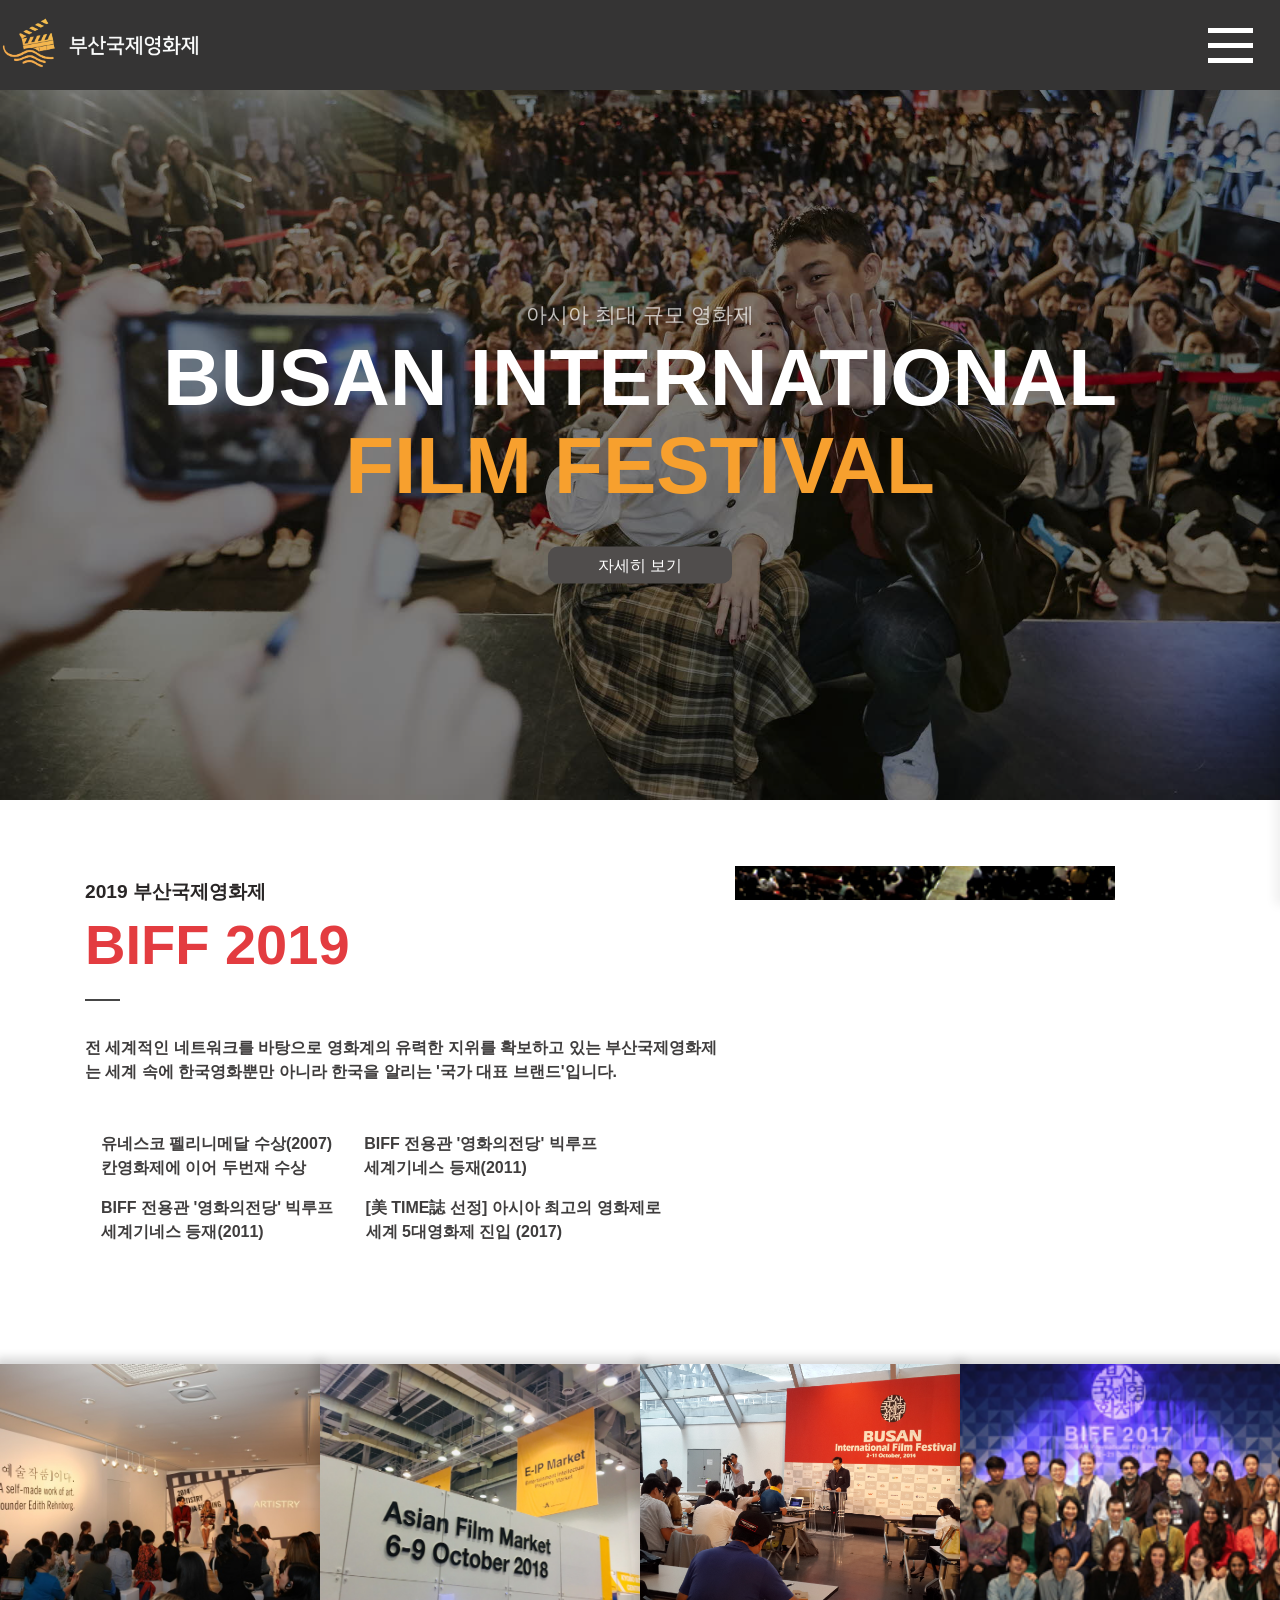
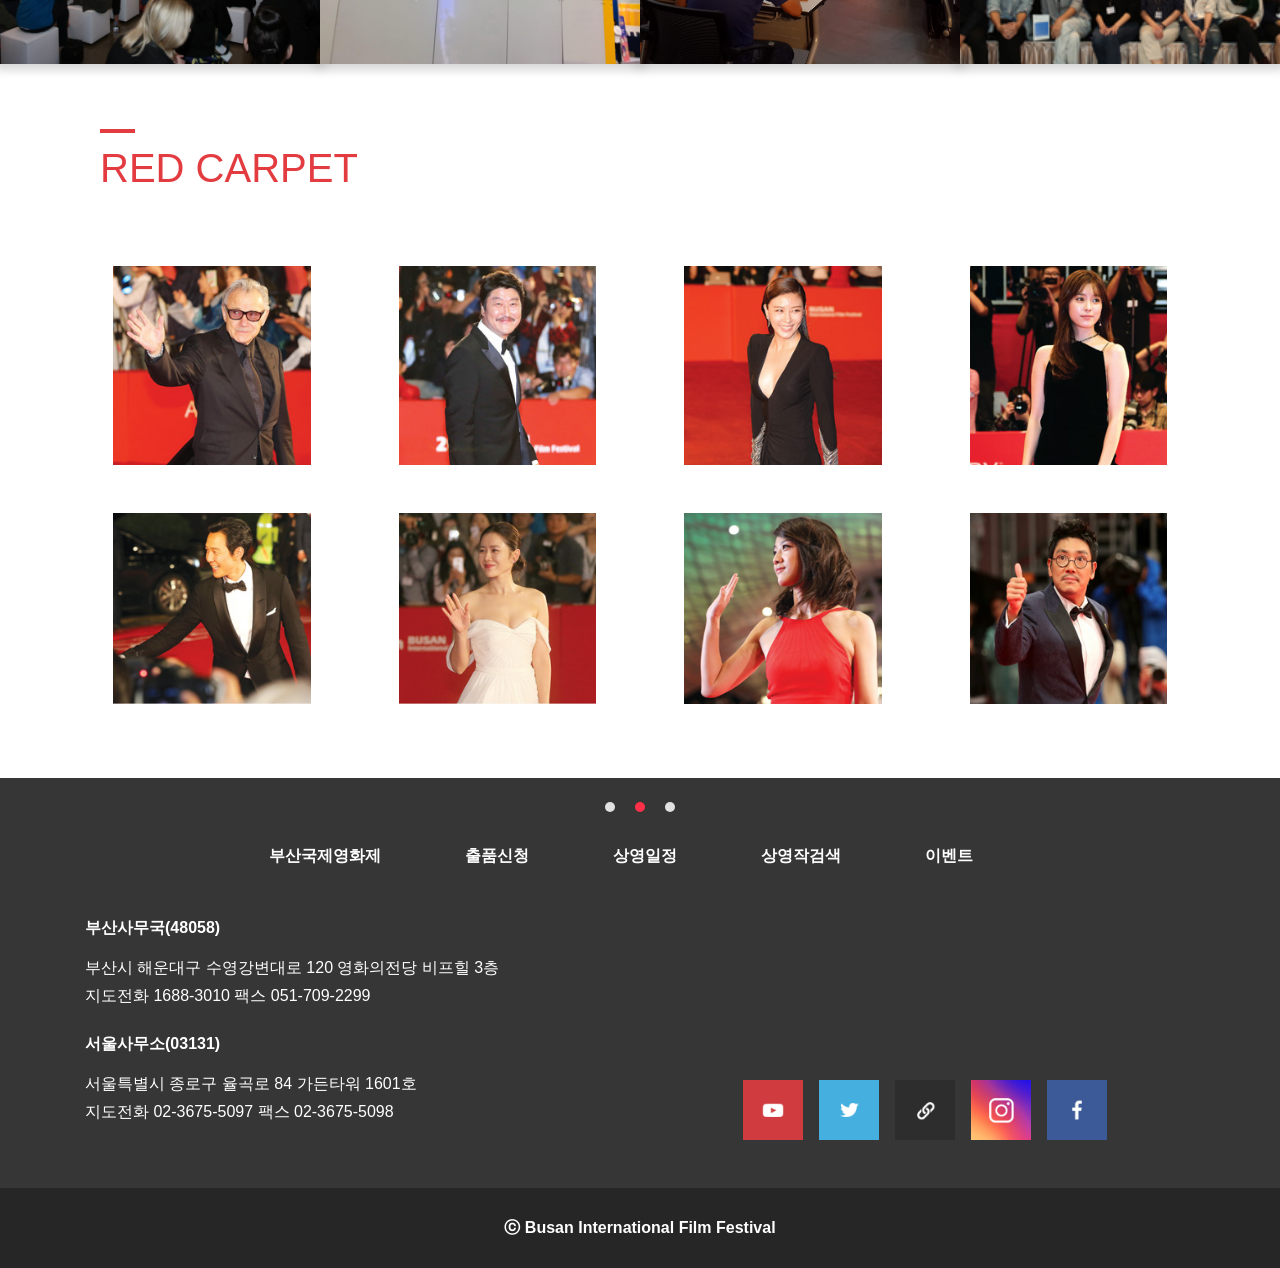
<file: index.html>
<!DOCTYPE html>
<html lang="en">
<head>
    <meta charset="UTF-8">
    <meta name="viewport" content="width=device-width, initial-scale=1.0">
    <meta http-equiv="X-UA-Compatible" content="ie=edge">
    <title>BIFF2019 | 부산국제영화제</title>
    <script src="js/jquery-3.4.1.min.js"></script>
    <link rel="stylesheet" href="bootstrap/css/bootstrap.min.css">
    <script src="bootstrap/js/bootstrap.min.js"></script>
    <link rel="stylesheet" href="css/common.css">

    <link rel="stylesheet" href="css/main.css">
    
</head>
<body>
    <input type="checkbox" hidden id="aside-key">
    <div id="visual">
        <div class="images">
            <div class="item image-1"></div>
            <div class="item image-2"></div>
            <div class="item image-3"></div>
            <div class="item image-1"></div>
            <div class="black-out"></div>
        </div>
        <div class="contents text-center">
            <h5 class="text-white">아시아 최대 규모 영화제</h5>
            <h1 class="text-white">BUSAN INTERNATIONAL</h1>
            <h1 class="text-orange mb-5">FILM FESTIVAL</h1>
            <a href="#biff-2019" class="gradient-btn mt-5"><span>자세히 보기</span></a>
        </div>
        <header>
            <div class="inline py-3 d-flex">
                <a href="index.html"><img src="images/Hlogo.png" alt="#" class="logo" height="55"></a>
                <div id="main-nav" class="mt-3">
                    <div class="item active">
                        <a href="index.html">
                            부산국제영화제
                            <svg xmlns="http://www.w3.org/2000/svg" viewBox="0 0 448 512"><path d="M207.029 381.476L12.686 187.132c-9.373-9.373-9.373-24.569 0-33.941l22.667-22.667c9.357-9.357 24.522-9.375 33.901-.04L224 284.505l154.745-154.021c9.379-9.335 24.544-9.317 33.901.04l22.667 22.667c9.373 9.373 9.373 24.569 0 33.941L240.971 381.476c-9.373 9.372-24.569 9.372-33.942 0z"/></svg>
                        </a>
                        <div class="list list-1">
                            <div class="item"><a href="sub1.html">개최개요</a></div>
                            <div class="item"><a href="sub2.html">행사안내</a></div>
                        </div>
                    </div>
                    <div class="item"><a href="#">출품신청</a></div>
                    <div class="item"><a href="#">상영일정</a></div>
                    <div class="item"><a href="#">상영작검색</a></div>
                    <div class="item">
                        <a href="#">
                            이벤트
                            <svg xmlns="http://www.w3.org/2000/svg" viewBox="0 0 448 512"><path d="M207.029 381.476L12.686 187.132c-9.373-9.373-9.373-24.569 0-33.941l22.667-22.667c9.357-9.357 24.522-9.375 33.901-.04L224 284.505l154.745-154.021c9.379-9.335 24.544-9.317 33.901.04l22.667 22.667c9.373 9.373 9.373 24.569 0 33.941L240.971 381.476c-9.373 9.372-24.569 9.372-33.942 0z"/></svg>
                        </a>
                        <div class="list list-2">
                            <div class="item"><a href="#">영화티저 콘테스트</a></div>
                            <div class="item"><a href="participate.html">콘테스트 참여하기</a></div>
                        </div>
                    </div>       
                    <div class="active-item"></div>             
                </div>
                <div id="sub-nav" class="mt-3">
                    <div class="item">
                        <a href="#">로그인</a>
                    </div>
                    <div class="item">
                        <a href="#">로그아웃</a>
                    </div>
                </div>
                <label id="hamberger" for="aside-key">
                    <span class="rect-1"></span>
                    <span class="rect-2"></span>
                    <span class="rect-3"></span>
                </label>
            </div>
        </header>
    </div>
    <aside>
        <div class="list d-flex flex-column px-4">
            <div class="item">
                <a href="index.html">
                    부산국제영화제
                    <svg xmlns="http://www.w3.org/2000/svg" viewBox="0 0 448 512"><path d="M207.029 381.476L12.686 187.132c-9.373-9.373-9.373-24.569 0-33.941l22.667-22.667c9.357-9.357 24.522-9.375 33.901-.04L224 284.505l154.745-154.021c9.379-9.335 24.544-9.317 33.901.04l22.667 22.667c9.373 9.373 9.373 24.569 0 33.941L240.971 381.476c-9.373 9.372-24.569 9.372-33.942 0z"/></svg>
                </a>
                <div class="sub-list ml-3 mt-2">
                    <div class="item mt-3"><a href="sub1.html">개최개요</a></div>
                    <div class="item mt-3"><a href="sub2.html">행사안내</a></div>
                </div>
            </div>
            <div class="item mt-3"><a href="#">출품신청</a></div>
            <div class="item mt-3"><a href="#">상영일정</a></div>
            <div class="item mt-3"><a href="#">상영작검색</a></div>
            <div class="item mt-3">
                <a href="#">
                    이벤트
                    <svg xmlns="http://www.w3.org/2000/svg" viewBox="0 0 448 512"><path d="M207.029 381.476L12.686 187.132c-9.373-9.373-9.373-24.569 0-33.941l22.667-22.667c9.357-9.357 24.522-9.375 33.901-.04L224 284.505l154.745-154.021c9.379-9.335 24.544-9.317 33.901.04l22.667 22.667c9.373 9.373 9.373 24.569 0 33.941L240.971 381.476c-9.373 9.372-24.569 9.372-33.942 0z"/></svg>
                </a>
                <div class="sub-list ml-3 mt-2">
                    <div class="item mt-3"><a href="#">영화티저 콘테스트</a></div>
                    <div class="item mt-3"><a href="participate.html">콘테스트 참여하기</a></div>
                </div>
            </div>
        </div>
    </aside>

    <div id="biff-2019" class="container">
        <div class="row padding">
            <div class="section-header col-lg-7 col-md-12">
                <h5>2019 부산국제영화제</h5>
                <h1>BIFF 2019</h1>
            </div>
            <section id="biff-2019-section" class="col-lg-7 col-md-12">
                <p class="font-weight-bold mb-5">전 세계적인 네트워크를 바탕으로 영화계의 유력한 지위를 확보하고 있는 부산국제영화제는 세계 속에 한국영화뿐만 아니라 한국을 알리는 '국가 대표 브랜드'입니다.</p>
                <div class="list">
                    <p class="mx-3 china-font font-weight-bold">유네스코 펠리니메달 수상(2007)<br>
                        칸영화제에 이어 두번재 수상</p>
                    <p class="mx-3 china-font font-weight-bold">BIFF 전용관 '영화의전당' 빅루프<br>
                        세계기네스 등재(2011)</p>
                    <p class="mx-3 china-font font-weight-bold">BIFF 전용관 '영화의전당' 빅루프<br>
                        세계기네스 등재(2011)</p>
                    <p class="mx-3 china-font font-weight-bold">[美 TIME誌 선정] 아시아 최고의 영화제로<br>
                        세계 5대영화제 진입 (2017)</p>
                </div>
            </section>
            <div id="biff-2019-img" class="col-lg-4 col-md-12 float-right mb-5">
            </div>
        </div>
    </div>

    <div id="biff-news" class="container-fluid">
        <div class="row text-center">
            <div class="image img-1 col-md-3">
                <div class="text">
                    <b>2019.6.15</b>
                    <p class="mt-2">2019 아시아영화아카데미(AFA)<br>
                        본격적인 시작!</p>
                </div>
            </div>
            <div class="image img-2 col-md-3">
                <div class="text">
                    <b>2019.6.14</b>
                    <p class="mt-2">제23회 부산국제영화제 필리핀 특별전<br>
                        전시회 개최 및 주요 게스트 발표</p>
                </div>
            </div>
            <div class="image img-3 col-md-3">
                <div class="text">
                    <b>2019.6.13</b>
                    <p class="mt-2">지석영화연구소(가칭) 설립과<br>
                        다큐멘터리 ‘지석’ 제작발표회 개최</p>
                </div>
            </div>
            <div class="image img-4 col-md-3">
                <div class="text">
                    <b>2019.6.12</b>
                    <p class="mt-2">제23회 부산국제영화제<br>비전의 밤 시상 작품 발표</p>
                </div>
            </div>
        </div>
    </div>

    <div id="red-carpet" class="container">

        <div class="padding">
            <div class="section-title">
                <h1>RED CARPET</h1>
            </div>
            <div class="row justify-content-between px-4">
                <img src="images/red-carpet1.png" alt="red-carpet" class="col-md-2-5 col-sm-12 mx-1 my-4">
                <img src="images/red-carpet2.png" alt="red-carpet" class="col-md-2-5 col-sm-12 mx-1 my-4">
                <img src="images/red-carpet3.png" alt="red-carpet" class="col-md-2-5 col-sm-12 mx-1 my-4">
                <img src="images/red-carpet4.png" alt="red-carpet" class="col-md-2-5 col-sm-12 mx-1 my-4">
                <img src="images/red-carpet5.png" alt="red-carpet" class="col-md-2-5 col-sm-12 mx-1 my-4">
                <img src="images/red-carpet6.png" alt="red-carpet" class="col-md-2-5 col-sm-12 mx-1 my-4">
                <img src="images/red-carpet7.png" alt="red-carpet" class="col-md-2-5 col-sm-12 mx-1 my-4">
                <img src="images/red-carpet8.png" alt="red-carpet" class="col-md-2-5 col-sm-12 mx-1 my-4">
            </div>
        </div>
    </div>

    <footer>
        <div class="container">
            <div class="row">
                <div class="col-12 mt-4 mb-2 d-flex justify-content-center align-items-center">
                    <span class="design-circle"></span>
                    <span class="design-circle active"></span>
                    <span class="design-circle"></span>
                </div>
            </div>
            <div class="row justify-content-center mt-4 mr-md-4">
                <div class="col-md-8 col-sm-12 d-flex justify-content-between align-items-center">
                    <a href="#" class="text-white font-weight-bold">부산국제영화제</a>
                    <a href="#" class="text-white font-weight-bold">출품신청</a>
                    <a href="#" class="text-white font-weight-bold">상영일정</a>
                    <a href="#" class="text-white font-weight-bold">상영작검색</a>
                    <a href="#" class="text-white font-weight-bold">이벤트</a>
                </div>
            </div>
            <div class="row my-5">
                <div class="col-md-6 d-flex flex-column">
                    <div class="item">
                        <b>부산사무국(48058)</b>
                        <p class="mt-3 mb-1">부산시 해운대구 수영강변대로 120 영화의전당 비프힐 3층</p>
                        <p>지도전화 1688-3010  팩스 051-709-2299</p>
                    </div>
                    <div class="item mt-2">
                        <b>서울사무소(03131)</b>
                        <p class="mt-3 mb-1">서울특별시 종로구 율곡로 84 가든타워 1601호</p class="mt-3">
                        <p>지도전화 02-3675-5097  팩스 02-3675-5098</p>
                    </div>
                </div>
                <div class="col-md-6 d-flex flex-row-reverse align-items-end mt-4 justify-content-center">
                    <img src="images/sns_i_facebook.png" alt="sns-icon" width="60" height="60" class="sns-icon mx-2">
                    <img src="images/sns_i_instagram.png" alt="sns-icon" width="60" height="60" class="sns-icon mx-2">
                    <img src="images/sns_i_link.png" alt="sns-icon" width="60" height="60" class="sns-icon mx-2">
                    <img src="images/sns_i_twitter.png" alt="sns-icon" width="60" height="60" class="sns-icon mx-2">
                    <img src="images/sns_i_youtube.png" alt="sns-icon" width="60" height="60" class="sns-icon mx-2">
                </div>
            </div>
        </div>
        <div id="copyright">
            <p class="text-center text-white font-weight-bold">ⓒ Busan International Film Festival</p>
        </div>
    </footer>
</body>
</html>
</file>
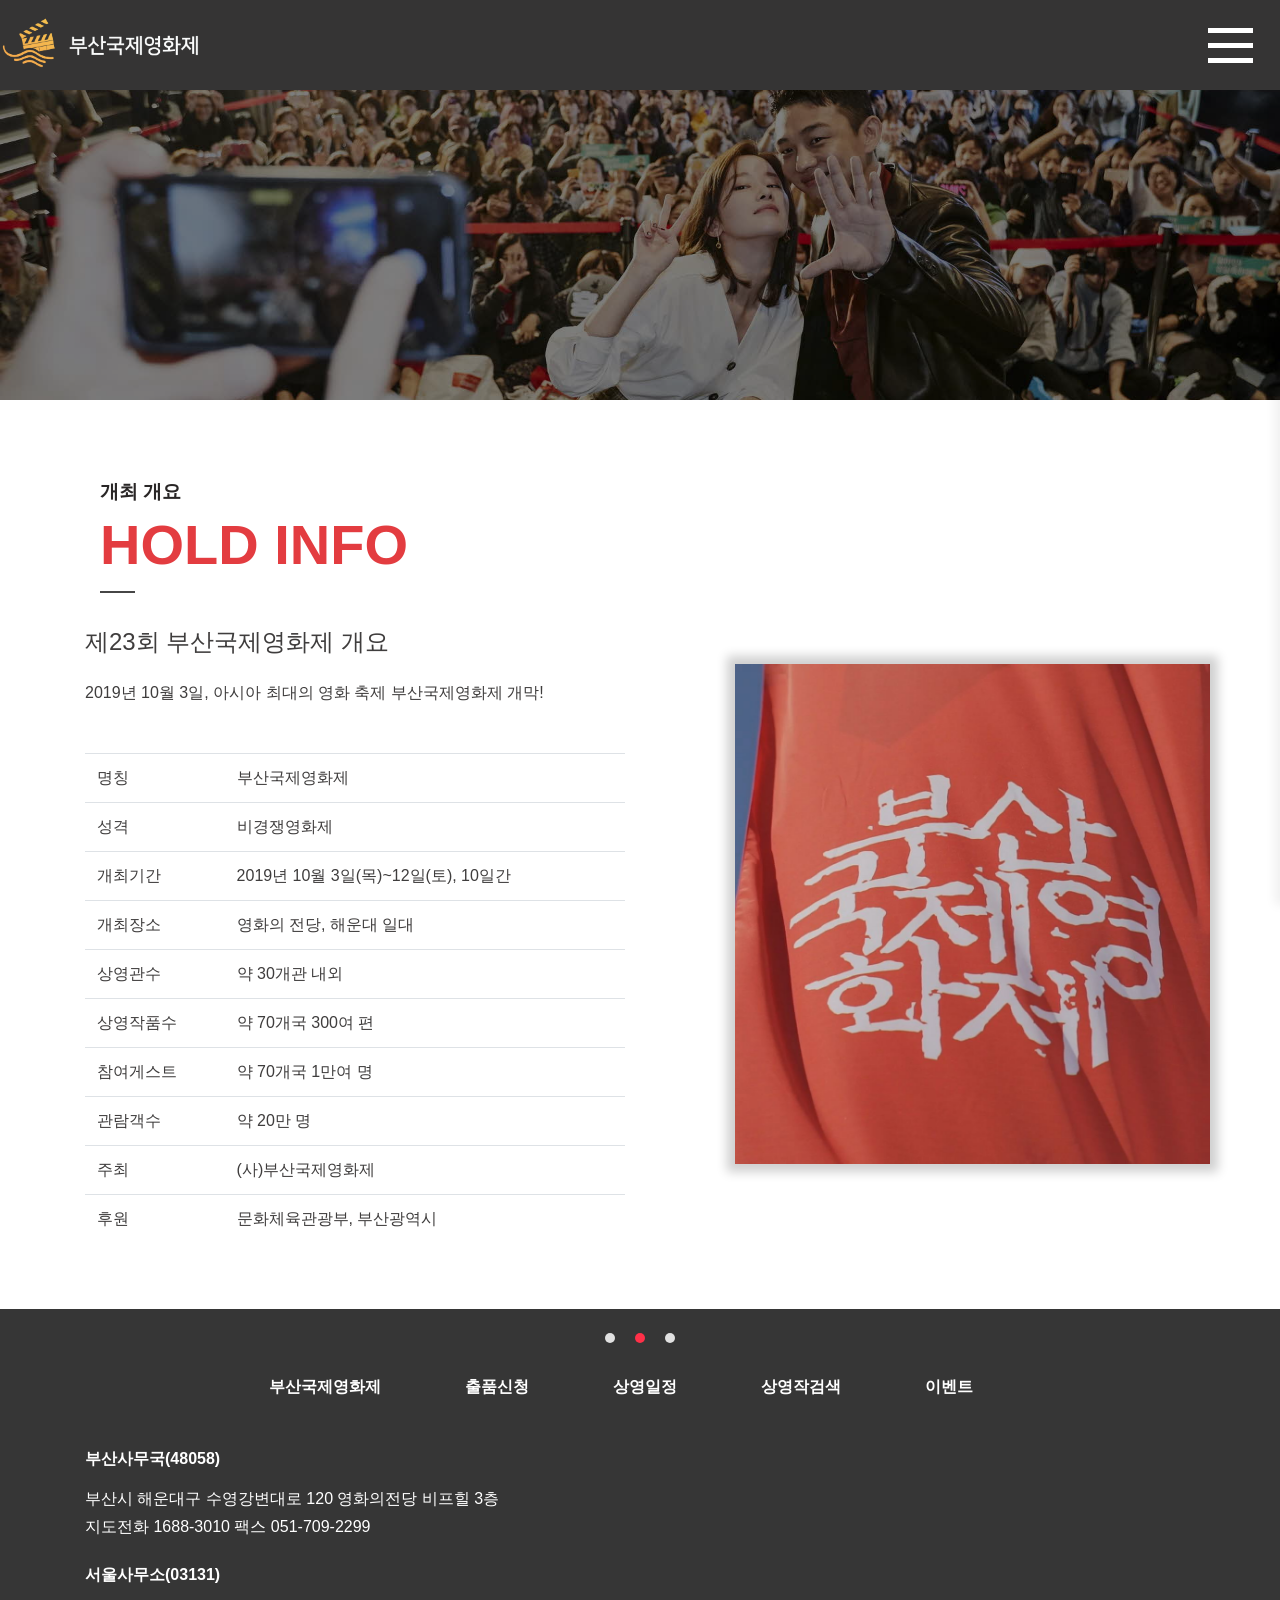
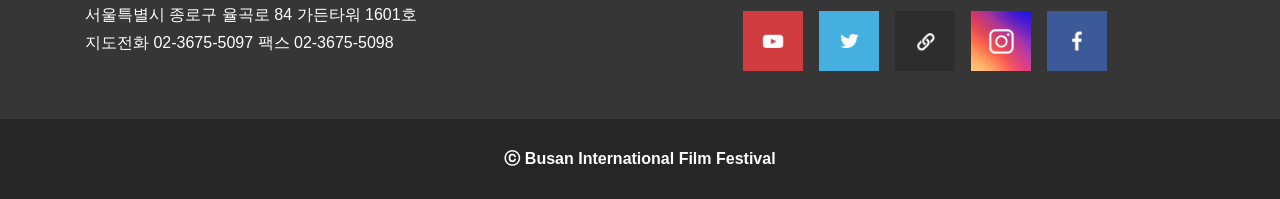
<file: sub1.html>
<!DOCTYPE html>
<html lang="en">
<head>
    <meta charset="UTF-8">
    <meta name="viewport" content="width=device-width, initial-scale=1.0">
    <meta http-equiv="X-UA-Compatible" content="ie=edge">
    <title>BIFF2019 | 부산국제영화제</title>
    <script src="js/jquery-3.4.1.min.js"></script>
    <link rel="stylesheet" href="bootstrap/css/bootstrap.min.css">
    <script src="bootstrap/js/bootstrap.min.js"></script>
    <link rel="stylesheet" href="css/common.css">

    <link rel="stylesheet" href="css/hold-info.css">
</head>
<body>
    <input type="checkbox" hidden id="aside-key">
    <div id="visual" class="sub">
        <div class="images">
            <div class="item image-1"></div>
            <div class="item image-2"></div>
            <div class="item image-3"></div>
            <div class="item image-1"></div>
            <div class="black-out"></div>
        </div>
        <header>
            <div class="inline py-3 d-flex">
                <a href="index.html"><img src="images/Hlogo.png" alt="#" class="logo" height="55"></a>
                <div id="main-nav" class="mt-3">
                    <div class="item active">
                        <a href="index.html">
                            부산국제영화제
                            <svg xmlns="http://www.w3.org/2000/svg" viewBox="0 0 448 512"><path d="M207.029 381.476L12.686 187.132c-9.373-9.373-9.373-24.569 0-33.941l22.667-22.667c9.357-9.357 24.522-9.375 33.901-.04L224 284.505l154.745-154.021c9.379-9.335 24.544-9.317 33.901.04l22.667 22.667c9.373 9.373 9.373 24.569 0 33.941L240.971 381.476c-9.373 9.372-24.569 9.372-33.942 0z"/></svg>
                        </a>
                        <div class="list list-1">
                            <div class="item"><a href="sub1.html">개최개요</a></div>
                            <div class="item"><a href="sub2.html">행사안내</a></div>
                        </div>
                    </div>
                    <div class="item"><a href="#">출품신청</a></div>
                    <div class="item"><a href="#">상영일정</a></div>
                    <div class="item"><a href="#">상영작검색</a></div>
                    <div class="item">
                        <a href="#">
                            이벤트
                            <svg xmlns="http://www.w3.org/2000/svg" viewBox="0 0 448 512"><path d="M207.029 381.476L12.686 187.132c-9.373-9.373-9.373-24.569 0-33.941l22.667-22.667c9.357-9.357 24.522-9.375 33.901-.04L224 284.505l154.745-154.021c9.379-9.335 24.544-9.317 33.901.04l22.667 22.667c9.373 9.373 9.373 24.569 0 33.941L240.971 381.476c-9.373 9.372-24.569 9.372-33.942 0z"/></svg>
                        </a>
                        <div class="list list-2">
                            <div class="item"><a href="#">영화티저 콘테스트</a></div>
                            <div class="item"><a href="participate.html">콘테스트 참여하기</a></div>
                        </div>
                    </div>       
                    <div class="active-item"></div>             
                </div>
                <div id="sub-nav" class="mt-3">
                    <div class="item">
                        <a href="#">로그인</a>
                    </div>
                    <div class="item">
                        <a href="#">로그아웃</a>
                    </div>
                </div>
                <label id="hamberger" for="aside-key">
                    <span class="rect-1"></span>
                    <span class="rect-2"></span>
                    <span class="rect-3"></span>
                </label>
            </div>
        </header>
    </div>
    <aside>
        <div class="list d-flex flex-column px-4">
            <div class="item">
                <a href="index.html">
                    부산국제영화제
                    <svg xmlns="http://www.w3.org/2000/svg" viewBox="0 0 448 512"><path d="M207.029 381.476L12.686 187.132c-9.373-9.373-9.373-24.569 0-33.941l22.667-22.667c9.357-9.357 24.522-9.375 33.901-.04L224 284.505l154.745-154.021c9.379-9.335 24.544-9.317 33.901.04l22.667 22.667c9.373 9.373 9.373 24.569 0 33.941L240.971 381.476c-9.373 9.372-24.569 9.372-33.942 0z"/></svg>
                </a>
                <div class="sub-list ml-3 mt-2">
                    <div class="item mt-3"><a href="sub1.html">개최개요</a></div>
                    <div class="item mt-3"><a href="sub2.html">행사안내</a></div>
                </div>
            </div>
            <div class="item mt-3"><a href="#">출품신청</a></div>
            <div class="item mt-3"><a href="#">상영일정</a></div>
            <div class="item mt-3"><a href="#">상영작검색</a></div>
            <div class="item mt-3">
                <a href="#">
                    이벤트
                    <svg xmlns="http://www.w3.org/2000/svg" viewBox="0 0 448 512"><path d="M207.029 381.476L12.686 187.132c-9.373-9.373-9.373-24.569 0-33.941l22.667-22.667c9.357-9.357 24.522-9.375 33.901-.04L224 284.505l154.745-154.021c9.379-9.335 24.544-9.317 33.901.04l22.667 22.667c9.373 9.373 9.373 24.569 0 33.941L240.971 381.476c-9.373 9.372-24.569 9.372-33.942 0z"/></svg>
                </a>
                <div class="sub-list ml-3 mt-2">
                    <div class="item mt-3"><a href="#">영화티저 콘테스트</a></div>
                    <div class="item mt-3"><a href="participate.html">콘테스트 참여하기</a></div>
                </div>
            </div>
        </div>
    </aside>

    <div class="container">
        <div class="padding">
            <div class="row justify-content-between align-items-center">
                <div class="col-md-7 col-sm-12">
                    <div class="section-header">
                        <h5>개최 개요</h5>
                        <h1>HOLD INFO</h1>
                    </div>
                </div>
                <div id="hold-info-contents" class="col-sm-12 col-md-6">
                    <h4>제23회 부산국제영화제 개요</h4>
                    <p class="d-block mt-4">2019년 10월 3일, 아시아 최대의 영화 축제 부산국제영화제 개막!</p>
                    <table class="table mt-5">
                        <tbody>
                            <tr>
                                <td>명칭</td>
                                <td>부산국제영화제</td>
                            </tr>
                            <tr>
                                <td>성격</td>
                                <td>비경쟁영화제</td>
                            </tr>
                            <tr>
                                <td>개최기간</td>
                                <td>2019년 10월 3일(목)~12일(토), 10일간</td>
                            </tr>
                            <tr>
                                <td>개최장소</td>
                                <td>영화의 전당, 해운대 일대</td>
                            </tr>
                            <tr>
                                <td>상영관수</td>
                                <td>약 30개관 내외</td>
                            </tr>
                            <tr>
                                <td>상영작품수</td>
                                <td>약 70개국 300여 편</td>
                            </tr>
                            <tr>
                                <td>참여게스트</td>
                                <td>약 70개국 1만여 명</td>
                            </tr>
                            <tr>
                                <td>관람객수</td>
                                <td>약 20만 명</td>
                            </tr>
                            <tr>
                                <td>주최</td>
                                <td>(사)부산국제영화제</td>
                            </tr>
                            <tr>
                                <td>후원</td>
                                <td>문화체육관광부, 부산광역시</td>
                            </tr>
                        </tbody>
                    </table>
                </div>
                <div id="hold-info-img" class="col-md-5 col-sm-12"></div>
            </div>
        </div>
    </div>

    <footer>
        <div class="container">
            <div class="row">
                <div class="col-12 mt-4 mb-2 d-flex justify-content-center align-items-center">
                    <span class="design-circle"></span>
                    <span class="design-circle active"></span>
                    <span class="design-circle"></span>
                </div>
            </div>
            <div class="row justify-content-center mt-4 mr-md-4">
                <div class="col-md-8 col-sm-12 d-flex justify-content-between align-items-center">
                    <a href="#" class="text-white font-weight-bold">부산국제영화제</a>
                    <a href="#" class="text-white font-weight-bold">출품신청</a>
                    <a href="#" class="text-white font-weight-bold">상영일정</a>
                    <a href="#" class="text-white font-weight-bold">상영작검색</a>
                    <a href="#" class="text-white font-weight-bold">이벤트</a>
                </div>
            </div>
            <div class="row my-5">
                <div class="col-md-6 d-flex flex-column">
                    <div class="item">
                        <b>부산사무국(48058)</b>
                        <p class="mt-3 mb-1">부산시 해운대구 수영강변대로 120 영화의전당 비프힐 3층</p>
                        <p>지도전화 1688-3010  팩스 051-709-2299</p>
                    </div>
                    <div class="item mt-2">
                        <b>서울사무소(03131)</b>
                        <p class="mt-3 mb-1">서울특별시 종로구 율곡로 84 가든타워 1601호</p class="mt-3">
                        <p>지도전화 02-3675-5097  팩스 02-3675-5098</p>
                    </div>
                </div>
                <div class="col-md-6 d-flex flex-row-reverse align-items-end mt-4 justify-content-center">
                    <img src="images/sns_i_facebook.png" alt="sns-icon" width="60" height="60" class="sns-icon mx-2">
                    <img src="images/sns_i_instagram.png" alt="sns-icon" width="60" height="60" class="sns-icon mx-2">
                    <img src="images/sns_i_link.png" alt="sns-icon" width="60" height="60" class="sns-icon mx-2">
                    <img src="images/sns_i_twitter.png" alt="sns-icon" width="60" height="60" class="sns-icon mx-2">
                    <img src="images/sns_i_youtube.png" alt="sns-icon" width="60" height="60" class="sns-icon mx-2">
                </div>
            </div>
        </div>
        <div id="copyright">
            <p class="text-center text-white font-weight-bold">ⓒ Busan International Film Festival</p>
        </div>
    </footer>
</body>
</html>
</file>
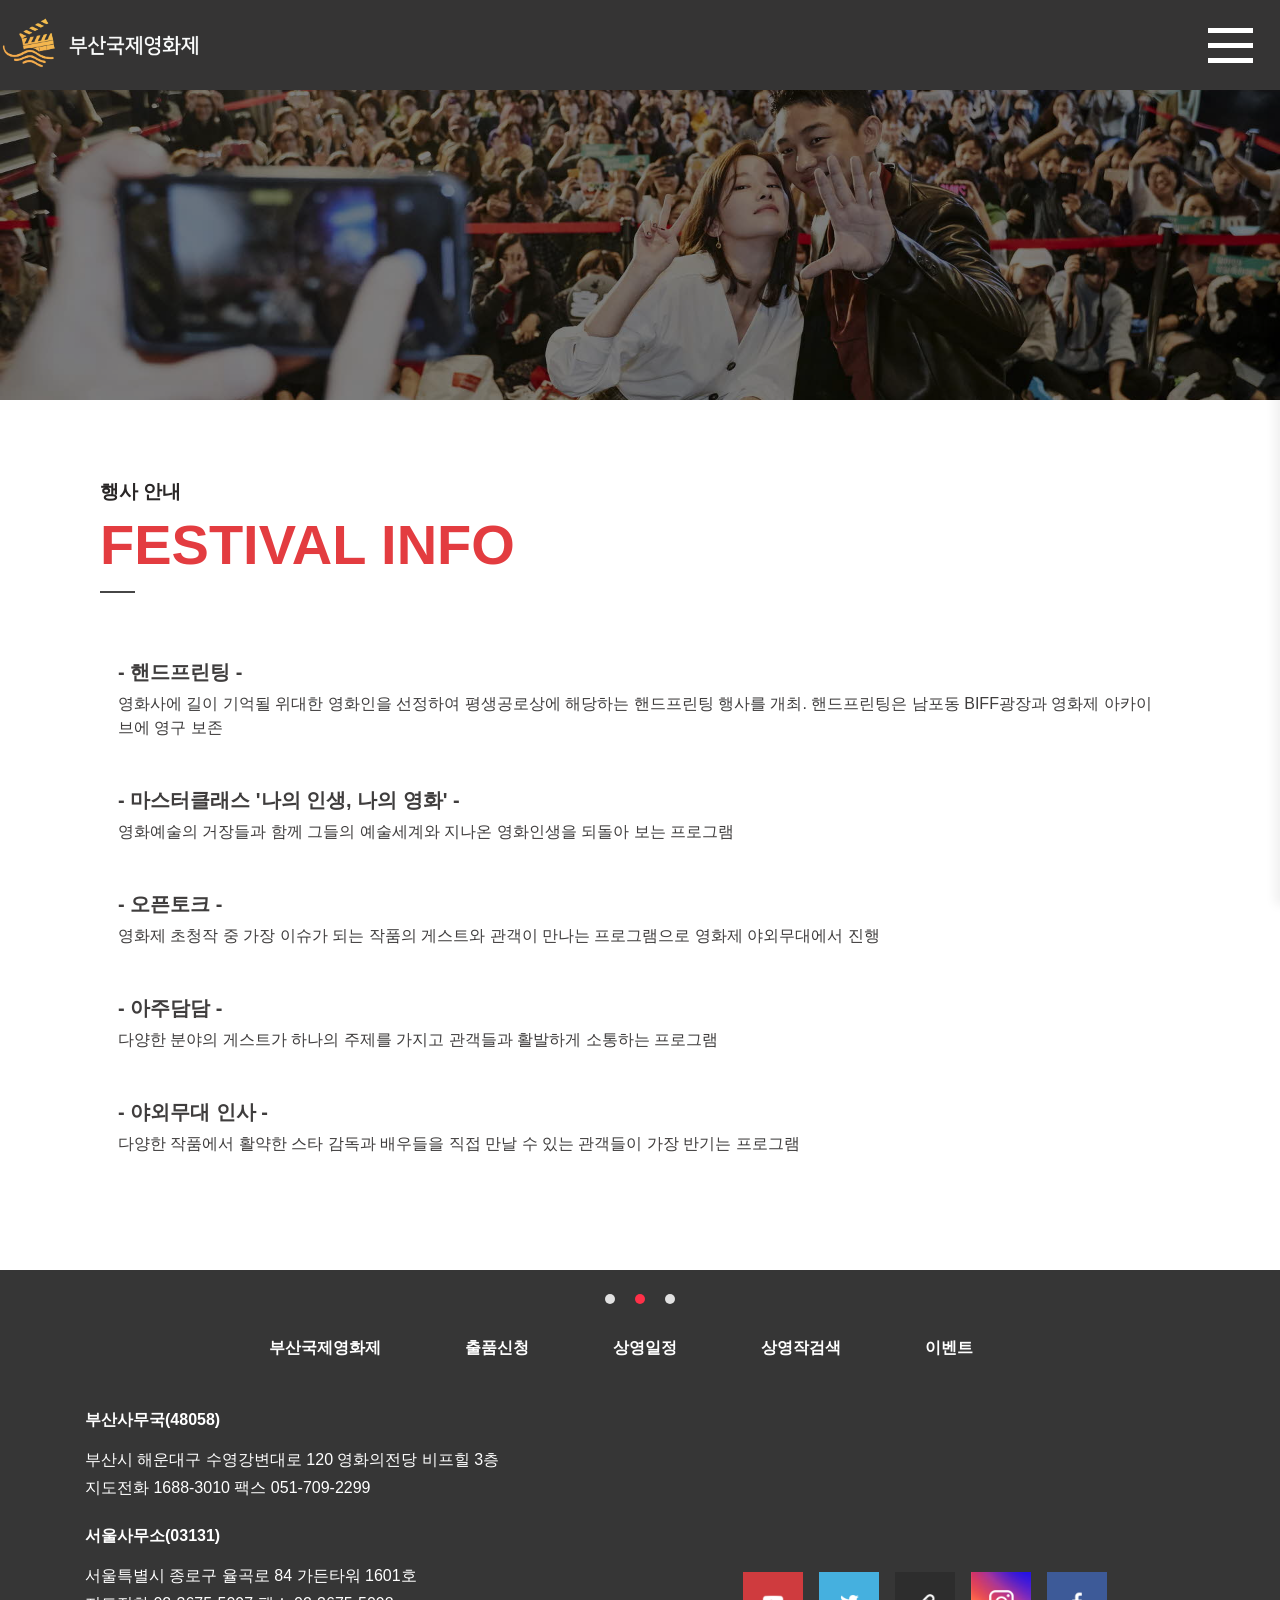
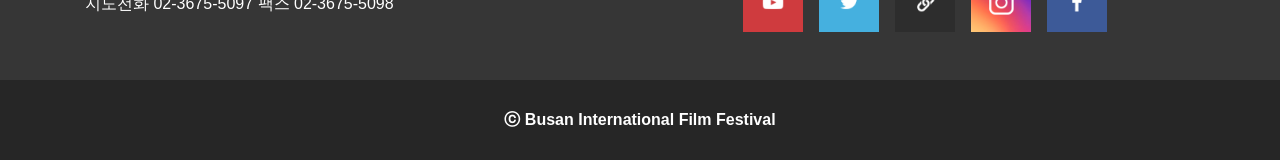
<file: sub2.html>
<!DOCTYPE html>
<html lang="en">
<head>
    <meta charset="UTF-8">
    <meta name="viewport" content="width=device-width, initial-scale=1.0">
    <meta http-equiv="X-UA-Compatible" content="ie=edge">
    <title>BIFF2019 | 부산국제영화제</title>
    <script src="js/jquery-3.4.1.min.js"></script>
    <link rel="stylesheet" href="bootstrap/css/bootstrap.min.css">
    <script src="bootstrap/js/bootstrap.min.js"></script>
    <link rel="stylesheet" href="css/common.css">
</head>
<body>
    <input type="checkbox" hidden id="aside-key">
    <div id="visual" class="sub">
        <div class="images">
            <div class="item image-1"></div>
            <div class="item image-2"></div>
            <div class="item image-3"></div>
            <div class="item image-1"></div>
            <div class="black-out"></div>
        </div>
        <header>
            <div class="inline py-3 d-flex">
                <a href="index.html"><img src="images/Hlogo.png" alt="#" class="logo" height="55"></a>
                <div id="main-nav" class="mt-3">
                    <div class="item active">
                        <a href="index.html">
                            부산국제영화제
                            <svg xmlns="http://www.w3.org/2000/svg" viewBox="0 0 448 512"><path d="M207.029 381.476L12.686 187.132c-9.373-9.373-9.373-24.569 0-33.941l22.667-22.667c9.357-9.357 24.522-9.375 33.901-.04L224 284.505l154.745-154.021c9.379-9.335 24.544-9.317 33.901.04l22.667 22.667c9.373 9.373 9.373 24.569 0 33.941L240.971 381.476c-9.373 9.372-24.569 9.372-33.942 0z"/></svg>
                        </a>
                        <div class="list list-1">
                            <div class="item"><a href="sub1.html">개최개요</a></div>
                            <div class="item"><a href="sub2.html">행사안내</a></div>
                        </div>
                    </div>
                    <div class="item"><a href="#">출품신청</a></div>
                    <div class="item"><a href="#">상영일정</a></div>
                    <div class="item"><a href="#">상영작검색</a></div>
                    <div class="item">
                        <a href="#">
                            이벤트
                            <svg xmlns="http://www.w3.org/2000/svg" viewBox="0 0 448 512"><path d="M207.029 381.476L12.686 187.132c-9.373-9.373-9.373-24.569 0-33.941l22.667-22.667c9.357-9.357 24.522-9.375 33.901-.04L224 284.505l154.745-154.021c9.379-9.335 24.544-9.317 33.901.04l22.667 22.667c9.373 9.373 9.373 24.569 0 33.941L240.971 381.476c-9.373 9.372-24.569 9.372-33.942 0z"/></svg>
                        </a>
                        <div class="list list-2">
                            <div class="item"><a href="#">영화티저 콘테스트</a></div>
                            <div class="item"><a href="participate.html">콘테스트 참여하기</a></div>
                        </div>
                    </div>       
                    <div class="active-item"></div>             
                </div>
                <div id="sub-nav" class="mt-3">
                    <div class="item">
                        <a href="#">로그인</a>
                    </div>
                    <div class="item">
                        <a href="#">로그아웃</a>
                    </div>
                </div>
                <label id="hamberger" for="aside-key">
                    <span class="rect-1"></span>
                    <span class="rect-2"></span>
                    <span class="rect-3"></span>
                </label>
            </div>
        </header>
    </div>
    <aside>
        <div class="list d-flex flex-column px-4">
            <div class="item">
                <a href="index.html">
                    부산국제영화제
                    <svg xmlns="http://www.w3.org/2000/svg" viewBox="0 0 448 512"><path d="M207.029 381.476L12.686 187.132c-9.373-9.373-9.373-24.569 0-33.941l22.667-22.667c9.357-9.357 24.522-9.375 33.901-.04L224 284.505l154.745-154.021c9.379-9.335 24.544-9.317 33.901.04l22.667 22.667c9.373 9.373 9.373 24.569 0 33.941L240.971 381.476c-9.373 9.372-24.569 9.372-33.942 0z"/></svg>
                </a>
                <div class="sub-list ml-3 mt-2">
                    <div class="item mt-3"><a href="sub1.html">개최개요</a></div>
                    <div class="item mt-3"><a href="sub2.html">행사안내</a></div>
                </div>
            </div>
            <div class="item mt-3"><a href="#">출품신청</a></div>
            <div class="item mt-3"><a href="#">상영일정</a></div>
            <div class="item mt-3"><a href="#">상영작검색</a></div>
            <div class="item mt-3">
                <a href="#">
                    이벤트
                    <svg xmlns="http://www.w3.org/2000/svg" viewBox="0 0 448 512"><path d="M207.029 381.476L12.686 187.132c-9.373-9.373-9.373-24.569 0-33.941l22.667-22.667c9.357-9.357 24.522-9.375 33.901-.04L224 284.505l154.745-154.021c9.379-9.335 24.544-9.317 33.901.04l22.667 22.667c9.373 9.373 9.373 24.569 0 33.941L240.971 381.476c-9.373 9.372-24.569 9.372-33.942 0z"/></svg>
                </a>
                <div class="sub-list ml-3 mt-2">
                    <div class="item mt-3"><a href="#">영화티저 콘테스트</a></div>
                    <div class="item mt-3"><a href="participate.html">콘테스트 참여하기</a></div>
                </div>
            </div>
        </div>
    </aside>

    <div class="container">
        <div class="padding">
            <div class="row justify-content-between align-items-center">
                <div class="col-md-12">
                    <div class="section-header">
                        <h5>행사 안내</h5>
                        <h1>FESTIVAL INFO</h1>
                    </div>
                </div>
                <div class="col-md-12 mt-3 px-5 pb-5">
                    <h5 class="font-weight-bold mt-3">- 핸드프린팅 -</h5>
                    <p>영화사에 길이 기억될 위대한 영화인을 선정하여 평생공로상에 해당하는 핸드프린팅 행사를 개최. 핸드프린팅은 남포동 BIFF광장과 영화제 아카이브에 영구 보존</p>


                    <h5 class="font-weight-bold mt-5">- 마스터클래스 '나의 인생, 나의 영화' -</h5>
                    <p>영화예술의 거장들과 함께 그들의 예술세계와 지나온 영화인생을 되돌아 보는 프로그램</p>


                    <h5 class="font-weight-bold mt-5">- 오픈토크 -</h5>
                    <p>영화제 초청작 중 가장 이슈가 되는 작품의 게스트와 관객이 만나는 프로그램으로 영화제 야외무대에서 진행</p>


                    <h5 class="font-weight-bold mt-5">- 아주담담 -</h5>
                    <p>다양한 분야의 게스트가 하나의 주제를 가지고 관객들과 활발하게 소통하는 프로그램</p>


                    <h5 class="font-weight-bold mt-5">- 야외무대 인사 -</h5>
                    <p>다양한 작품에서 활약한 스타 감독과 배우들을 직접 만날 수 있는 관객들이 가장 반기는 프로그램</p>
                </div>
            </div>
        </div>
    </div>

    <footer>
        <div class="container">
            <div class="row">
                <div class="col-12 mt-4 mb-2 d-flex justify-content-center align-items-center">
                    <span class="design-circle"></span>
                    <span class="design-circle active"></span>
                    <span class="design-circle"></span>
                </div>
            </div>
            <div class="row justify-content-center mt-4 mr-md-4">
                <div class="col-md-8 col-sm-12 d-flex justify-content-between align-items-center">
                    <a href="#" class="text-white font-weight-bold">부산국제영화제</a>
                    <a href="#" class="text-white font-weight-bold">출품신청</a>
                    <a href="#" class="text-white font-weight-bold">상영일정</a>
                    <a href="#" class="text-white font-weight-bold">상영작검색</a>
                    <a href="#" class="text-white font-weight-bold">이벤트</a>
                </div>
            </div>
            <div class="row my-5">
                <div class="col-md-6 d-flex flex-column">
                    <div class="item">
                        <b>부산사무국(48058)</b>
                        <p class="mt-3 mb-1">부산시 해운대구 수영강변대로 120 영화의전당 비프힐 3층</p>
                        <p>지도전화 1688-3010  팩스 051-709-2299</p>
                    </div>
                    <div class="item mt-2">
                        <b>서울사무소(03131)</b>
                        <p class="mt-3 mb-1">서울특별시 종로구 율곡로 84 가든타워 1601호</p class="mt-3">
                        <p>지도전화 02-3675-5097  팩스 02-3675-5098</p>
                    </div>
                </div>
                <div class="col-md-6 d-flex flex-row-reverse align-items-end mt-4 justify-content-center">
                    <img src="images/sns_i_facebook.png" alt="sns-icon" width="60" height="60" class="sns-icon mx-2">
                    <img src="images/sns_i_instagram.png" alt="sns-icon" width="60" height="60" class="sns-icon mx-2">
                    <img src="images/sns_i_link.png" alt="sns-icon" width="60" height="60" class="sns-icon mx-2">
                    <img src="images/sns_i_twitter.png" alt="sns-icon" width="60" height="60" class="sns-icon mx-2">
                    <img src="images/sns_i_youtube.png" alt="sns-icon" width="60" height="60" class="sns-icon mx-2">
                </div>
            </div>
        </div>
        <div id="copyright">
            <p class="text-center text-white font-weight-bold">ⓒ Busan International Film Festival</p>
        </div>
    </footer>
</body>
</html>
</file>
<file: css/common.css>
@charset "UTF-8";

:root {
    --red: #e33c40;
    --orange: #e9af4a;
}

* {
    margin: 0;
    padding: 0;
    box-sizing: border-box;
    color: rgb(63, 61, 61);
    font-size: 16px;
    font-family: "나눔스퀘어", sans-serif;
    user-select: none;
}

html, body {
    scroll-behavior: smooth;
}

@media(min-width: 768px){
    .col-md-2-5 {
        flex: 0 0 20.833333334%;
        max-width: 20.833333334%;
    }
}

@media(max-width: 576px){
    .order-sm-1 { order: 1; }
    .order-sm-2 { order: 2; }
    .order-sm-3 { order: 3; }
    .order-sm-4 { order: 4; }
    .order-sm-5 { order: 5; }
}

.inline {
    max-width: 1440px;
    margin: 0 auto;
}

.text-orange {
    color: #f7a02e!important;
}

a, a:hover {
    text-decoration: none;
}

.china-font {
    font-family: "Nanum Gothic", sans-serif;
}

.list {
    display: flex;
    flex-wrap: wrap;
}

.gradient-btn {
    position: relative;
    overflow: hidden;
    border: 0;
    border-radius: 10px;
    padding: 10px 50px;
    background-color: #504d4c;
}

.gradient-btn span {
    position: relative;
    z-index: 1;
    color: #fff;
}

.gradient-btn::before {
    content: '';
    position: absolute;
    width: 100%;
    height: 100%;
    border-radius: 10px;
    left: 0;
    top: 0;
    background: linear-gradient(35deg, #F2994A, #F2C94C);
    opacity: 0;
    z-index: 1;
}

.gradient-btn:hover::before {
    transition: 0.5s opacity;
    opacity: 1;
}

.section-header {
    position: relative;
    margin-bottom: 50px;
    padding: 0 15px;
    width: 100%;
}

.section-header h5 {
    font-size: 1.2em;
    font-weight: bold;
    color: #292626;
}

.section-header h1 {
    color: #e33c40;
    font-family: "Segoe UI", sans-serif;
    font-size: 3.5em;
    font-weight: 900;
}

.section-header::after {
    content: '';
    position: absolute;
    left: 15px;
    bottom: -15px;
    width: 35px;
    height: 2px;
    background-color: #464646;
}


.section-title {
    width: 100%;
    margin-bottom: 50px;
    padding: 0 15px;
    position: relative;
}

.section-title h1 {
    font-weight: 500;
    font-size: 2.5em;
    font-family: "Segoe UI", sans-serif;
    color: #e33c40;
}

.section-title::before {
    content: '';
    position: absolute;
    top: -15px;
    left: 15px;
    height: 4px;
    width: 35px;
    background-color: #e33c40;
}


.padding {
    padding-top: 80px;
    padding-bottom: 50px;
}

.black-out {
    background-color: rgba(0, 0, 0, 0.5);
    position: absolute;
    width: 100%;
    height: 100%;
}


#visual {
    position: relative;
    width: 100%;
    height: 800px;
    overflow: hidden;
}

#visual.sub {
    height: 400px;
}

/* 슬라이드
 */

#visual .images {
    position: absolute;
    top: 0; left: 0;
    width: 400%;
    height: 800px;
    display: flex;
    align-items: center;
    z-index: -100;
    animation: SlideImage infinite 10.5s;
}

#visual.sub .images {
    height: 400px;
}

#visual .images .item {
    background-repeat: no-repeat;
    background-size: cover;
    background-position: center 40%;
    width: calc(100% / 4);
    height: 800px;
}

#visual.sub .images .item {
    background-position: center 35%;
    height: 400px;
}


.image-1 { background-image: url(../images/slide1.jpg); }
.image-2 { background-image: url(../images/slide2.jpg); }
.image-3 { background-image: url(../images/slide3.jpg); }

@keyframes SlideImage {
    0%      { left: 0; }
    28.571% { left: 0; }
    33.333% { left: -100%; }
    61.903% { left: -100%; }
    66.666% { left: -200%; }
    95.237% { left: -200%; }
    100%    { left: -300%; }
}


/* 텍스트
 */

#visual .contents {
    position: absolute;
    top: 55%;
    left: 50%;
    transform: translate(-50%, -50%);
}

#visual h5 {
    font-size: 1.3em;
    opacity: 0.7;
    margin-bottom: 10px;
}

#visual h1 {
    white-space: nowrap;
    font-size: 5em;
    font-weight: bold;
    line-height: 1em;
}

@media(max-width: 1024px) {
    #visual h5 { font-size: 1.2em; }
    #visual h1 { font-size: 3em; }
}

@media(max-width: 768px){
    #visual h5 { font-size: 1em; }
    #visual h1 { font-size: 2.2em; }
}


/* 헤더
 */

header {
    position: relative;
    height: 80px;
}

header .inline {
    justify-content: space-between;
}

@media(max-width: 1280px) {
    header {
        position: fixed;
        top: 0;
        left: 0;
        width: 100%;
        height: 90px;
        background-color: rgb(53, 52, 52);
        z-index: 1000;
    }
}

/* main-nav */

#main-nav {
    height: 60px;
    position: relative;
    display: flex;
    justify-content: space-between;
    align-items: center;
}

#main-nav > .item {
    position: relative;
    display: inline-block;
    width: 140px;
    height: 80px;
    line-height: 60px;
    margin: 0 10px;
    text-align: center;
    z-index: 1;
}

#main-nav > .item > a {
    color: #fff;
}

#main-nav svg {
    width: 15px;
    height: 15px;
    fill: rgb(236, 236, 236);
    margin-left: 5px;
}

#main-nav .active-item {
    width: 160px;
    height: 40px;
    top: 0;
    position: absolute;
    background-color: #e9af4a;
    border-radius: 10px;
    transition: left 0.5s;
}

#main-nav > .item:nth-child(1).active ~ .active-item { left: 0; }
#main-nav > .item:nth-child(2).active ~ .active-item { left: 160px; }
#main-nav > .item:nth-child(3).active ~ .active-item { left: 320px; }
#main-nav > .item:nth-child(4).active ~ .active-item { left: 480px; }
#main-nav > .item:nth-child(5).active ~ .active-item { left: 640px; }


#main-nav > .item:nth-child(1):hover ~ .active-item { left: 0; }
#main-nav > .item:nth-child(2):hover ~ .active-item { left: 160px; }
#main-nav > .item:nth-child(3):hover ~ .active-item { left: 320px; }
#main-nav > .item:nth-child(4):hover ~ .active-item { left: 480px; }
#main-nav > .item:nth-child(5):hover ~ .active-item { left: 640px; }

#main-nav > .item:hover > .list {
    transition: 0.5s top, 0.5s opacity;
    top: 100%;
    opacity: 1;
    pointer-events: all;
}

#main-nav .list {
    position: absolute;
    right: -25px;
    width: 180px;
    display: flex;
    flex-direction: column;
    text-align: left;

    top: 50%;
    opacity: 0;
    pointer-events: none;
}

#main-nav .list-2 { right: 5px; }

#main-nav .list .item:first-child::before {
    content: '';
    position: absolute;
    top: -8px;
    right: 33px;
    width: 15px;
    height: 15px;
    background-color: #fff;
    transform: rotate(45deg);
}

#main-nav .list .item {
    background-color: #fff;
    overflow: hidden;
}

#main-nav .list .item:first-child{
    border-radius: 10px 10px 0 0;
}

#main-nav .list .item:last-child {
    border-radius: 0 0 10px 10px;
}

#main-nav .list .item:hover a {
    background-color: #e9af4a;
    color: #fff;
}

#main-nav .list .item:first-child:hover::before {
    background-color: #e9af4a;
}

#main-nav .list a {
    display: inline-block;
    width: 100%;
    height: 100%;
    padding-left: 20px;
    color: #030303;
}

/* sub-nav */

#sub-nav {
    display: flex;
    height: 80px;
    line-height: 40px;
    width: 140px;
    justify-content: space-between;
}


#sub-nav a {
    padding: 5px;
    color: #fff;
    border-radius: 5px;
}

#sub-nav a:hover {
    background-color: #e9af4a;
}

/* aside */

#hamberger {
    display: none;
    position: fixed;
    right: 20px;
    top: 20px;
    cursor: pointer;
    z-index: 1000;
    width: 50px;
    height: 50px;
}

#hamberger span {
    position: absolute;
    width: 45px;
    height: 5px;
    background-color: #fff;
    top: calc(50% - 2.5px);
    left: calc(50% - 27.5px);
    transition: transform 0.5s;
}
#hamberger span::before {
    content: '';
    position: absolute;
    left: 0; top: 0;
    width: 100%; height: 100%;
    background-color: rgb(233, 182, 72);
    opacity: 0;
    transition: 0.5s;
}

#hamberger .rect-1 { transform: translateY( -15px) }
#hamberger .rect-3 { transform: translateY(  15px) }

#aside-key:checked ~ #visual #hamberger .rect-1 { transform: translateX(0) rotate(45deg);}
#aside-key:checked ~ #visual #hamberger .rect-1::before { opacity: 1;}
#aside-key:checked ~ #visual #hamberger .rect-2 { transform: translateX(0) rotate(-45deg);}
#aside-key:checked ~ #visual #hamberger .rect-2::before { opacity: 1;}
#aside-key:checked ~ #visual #hamberger .rect-3 { transform: translateX(0) rotate(-45deg);}
#aside-key:checked ~ #visual #hamberger .rect-3::before { opacity: 1;}


#aside-key:checked ~ aside {
    right: 0;
}

aside {
    display: none;
    position: fixed;
    top: 0; right: -400px;
    width: 400px;
    height: 100%;
    background-color: #fff;
    box-shadow:  0 0 10px 5px #00000010;
    padding-top: 150px;
    z-index: 999;
    transition: right 0.5s ease-in-out;
}

aside svg {
    width: 15px;
    height: 15px;
    fill: #525252;
    margin-left: 5px;
}


aside a{
    color: #525252;
    padding: 5px 0;
}

aside a:hover {
    color: rgba(235, 138, 27, 0.897);
}

aside .list > .item > a {
    font-size: 1.1em;
}

@media(max-width: 1280px){
    #main-nav, #sub-nav { display: none; }
    #hamberger, aside {
        display: block;
    }
}


footer {
    background-color: #363636;
}

footer .design-circle {
    display: inline-block;
    width: 10px;
    height: 10px;
    border-radius: 50%;
    background-color: #e1e1e1;
    margin: 0 10px;
}

footer .design-circle.active {
    background-color: #ff3048;
}


footer * { color: #fff; }

#copyright {
    height: 80px;
    line-height: 80px;
    background-color: #262626;
    overflow: hidden;
}
</file>
<file: css/main.css>
@charset "UTF-8";


/* Biff 2019
 */

 #biff-2019-img {
    background-image: url(../images/biff2019.jpg);
    background-size: auto 100%;
    background-position: 80% 50%;
    background-attachment: fixed;
    width: 100%;
    height: 400px;
    margin-top: -170px;
}



@media(max-width: 992px){
    #biff-2019-img {
        margin-top: 0;
        height: 100px;
    }
    
    #biff-2019-section {
        order: 1;
    }
}


#biff-news .row {
    box-shadow: 0 0 10px 6px #00000010;
}

#biff-news .image {
    position: relative;
    height: 300px;
    background-size: cover;
    background-position: center 50%;
    box-shadow: 0 0 10px 5px #00000020;
    overflow: hidden;
}

#biff-news .img-1 { background-image: url(../images/news1.jpg) }
#biff-news .img-2 { background-image: url(../images/news2.jpg) }
#biff-news .img-3 { background-image: url(../images/news3.jpg) }
#biff-news .img-4 { background-image: url(../images/news4.jpg) }


#biff-news .text {
    position: absolute;
    left: 0;
    bottom: -150px;
    opacity: 0;
    width: 100%;
    height: 150px;
    padding: 30px 0;
    background-color: rgba(255, 255, 255, 0.8);
    transition: 0.5s;
}

#biff-news .text b { font-size: 1.2em; }
#biff-news .text * { font-weight: bold; }

#biff-news .image:hover .text {
    transition: bottom 0.3s, opacity 0.3s;
    bottom: 0;
    opacity: 1;
}
</file>
<file: css/hold-info.css>
@charset "UTF-8";

#hold-info-img {
    height: 500px;
    background-image: url(../images/hold-info.jpg);
    background-size: cover;
    background-position: center 50%;
    box-shadow: 0 0 10px 8px #00000030;
    margin: 20px 0 80px;
}

@media(max-width: 768px){
    #hold-info-img {
        height: 100px;
    }

    #hold-info-contents {
        order: 1;
    }
}
</file>
